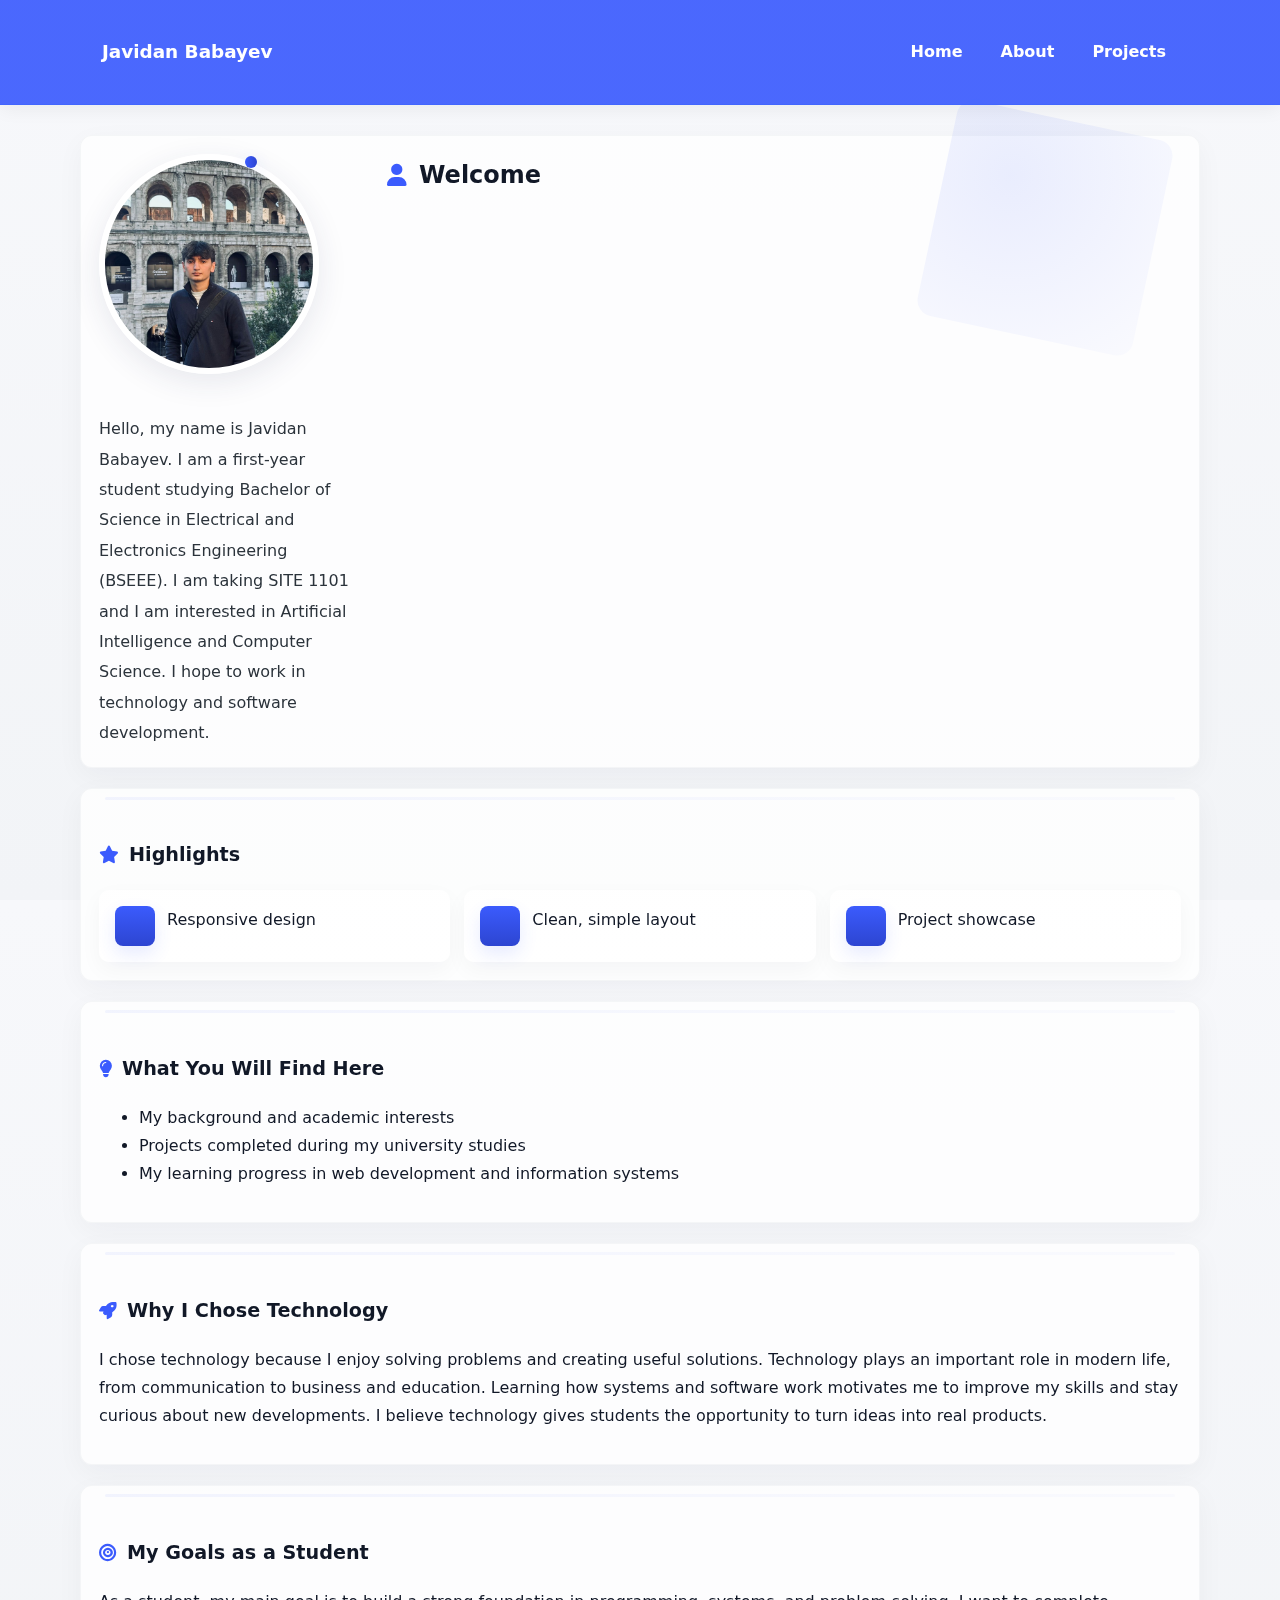
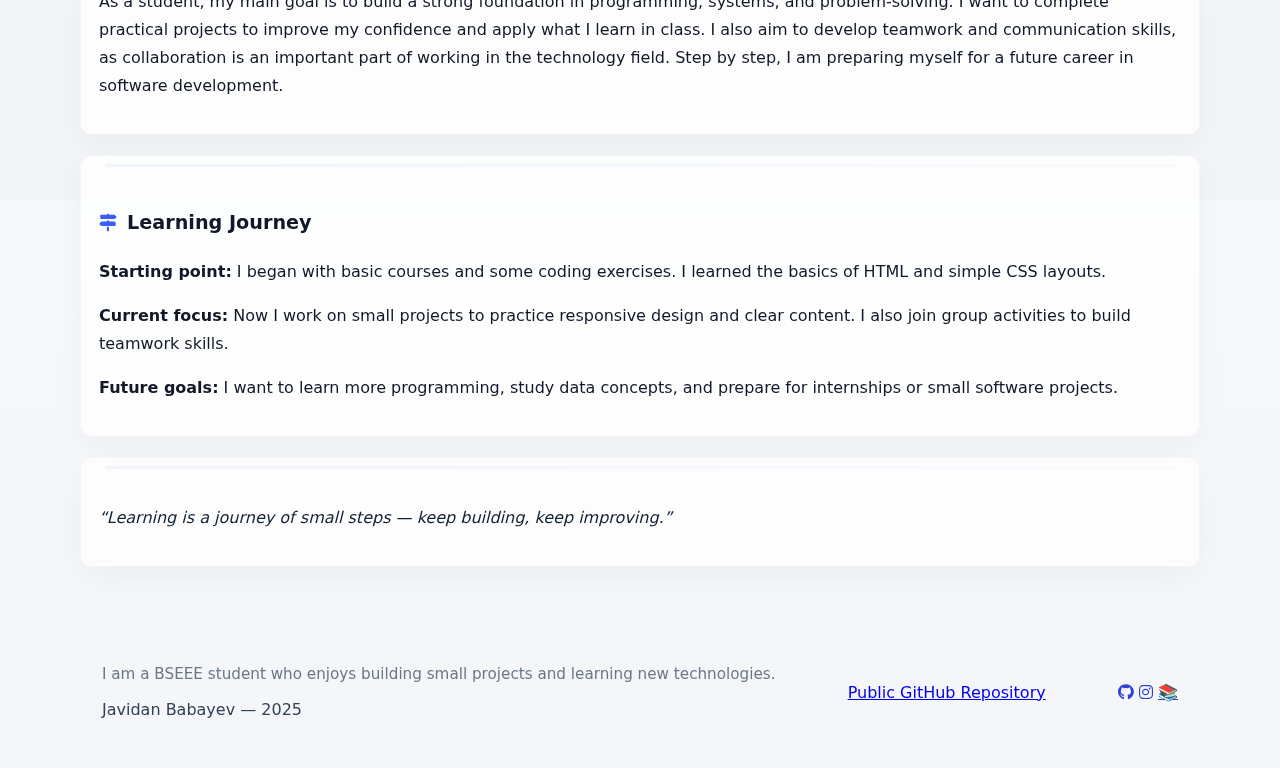
<file: index.html>
<!doctype html>
<html lang="en">
<head>
	<meta charset="utf-8">
	<meta name="viewport" content="width=device-width, initial-scale=1">
	<title>Student Portfolio - Home</title>
	<link rel="stylesheet" href="https://cdnjs.cloudflare.com/ajax/libs/font-awesome/6.4.0/css/all.min.css">
	<link rel="stylesheet" href="css/style.css">
</head>
<body>
	<header class="site-header">
		<div class="container header-inner">
			<h1 class="logo">Javidan Babayev</h1>
			<nav class="nav">
				<a href="index.html">Home</a>
				<a href="about.html">About</a>
				<a href="projects.html">Projects</a>
			</nav>
		</div>
	</header>

	<main class="container main-content">
		<section class="intro fade-in">
			<img src="images/Profileimage.jpeg" alt="Javidan profile" class="profile-image">
			<h2 class="section-title"><i class="fas fa-user"></i> Welcome</h2>
			<p>Hello, my name is Javidan Babayev. I am a first-year student studying Bachelor of Science in Electrical and Electronics Engineering (BSEEE). I am taking SITE 1101 and I am interested in Artificial Intelligence and Computer Science. I hope to work in technology and software development.</p>
		</section>

		<section class="highlights">
			<h3 class="section-title"><i class="fas fa-star"></i> Highlights</h3>
			<ul>
				<li class="fade-in">Responsive design</li>
				<li class="fade-in">Clean, simple layout</li>
				<li class="fade-in">Project showcase</li>
			</ul>
		</section>
		<section class="my-interests fade-in">
			<h3 class="section-title"><i class="fas fa-lightbulb"></i> What You Will Find Here</h3>
			<ul> 
			    <li class="fade-in">My background and academic interests</li>
			    <li class="fade-in">Projects completed during my university studies</li>
			    <li class="fade-in">My learning progress in web development and information systems</li>
			</ul>
		</section>

		<section class="why-technology fade-in">
			<h3 class="section-title"><i class="fas fa-rocket"></i> Why I Chose Technology</h3>
			<p>I chose technology because I enjoy solving problems and creating useful solutions. Technology plays an important role in modern life, from communication to business and education. Learning how systems and software work motivates me to improve my skills and stay curious about new developments. I believe technology gives students the opportunity to turn ideas into real products.</p>
		</section>

		<section class="student-goals fade-in">
			<h3 class="section-title"><i class="fas fa-bullseye"></i> My Goals as a Student</h3>
			<p>As a student, my main goal is to build a strong foundation in programming, systems, and problem-solving. I want to complete practical projects to improve my confidence and apply what I learn in class. I also aim to develop teamwork and communication skills, as collaboration is an important part of working in the technology field. Step by step, I am preparing myself for a future career in software development.</p>
		</section>

		<section class="learning-journey fade-in">
			<h3 class="section-title"><i class="fas fa-map-signs"></i> Learning Journey</h3>
			<p><strong>Starting point:</strong> I began with basic courses and some coding exercises. I learned the basics of HTML and simple CSS layouts.</p>
			<p><strong>Current focus:</strong> Now I work on small projects to practice responsive design and clear content. I also join group activities to build teamwork skills.</p>
			<p><strong>Future goals:</strong> I want to learn more programming, study data concepts, and prepare for internships or small software projects.</p>
		</section>

		<section class="quote fade-in">
			<p>“Learning is a journey of small steps — keep building, keep improving.”</p>
		</section>
	</main>

	<footer class="site-footer">
		<div class="container footer-inner">
			<div class="footer-left">
				<p class="statement">I am a BSEEE student who enjoys building small projects and learning new technologies.</p>
				<p>Javidan Babayev — 2025</p>
			</div>
			<div class="footer-center">
				<a class="footer-link" href="https://github.com/CavidanZadeh/CavidanZadeh.github.io2" target="_blank" rel="noopener">Public GitHub Repository</a>
			</div>
			<div class="footer-right">
				<a class="icon-link" href="https://github.com/CavidanZadeh" target="_blank" rel="noopener"><i class="fab fa-github"></i></a>
				<a class="icon-link" href="https://www.instagram.com/cavidan_zadeh/" target="_blank" rel="noopener"><i class="fab fa-instagram"></i></a>
				<a class="icon-link" href="https://www.codecademy.com/profiles/CavidanZdeh" target="_blank" rel="noopener">📚</a>
			</div>
		</div>
	</footer>
</body>
</html>
</file>
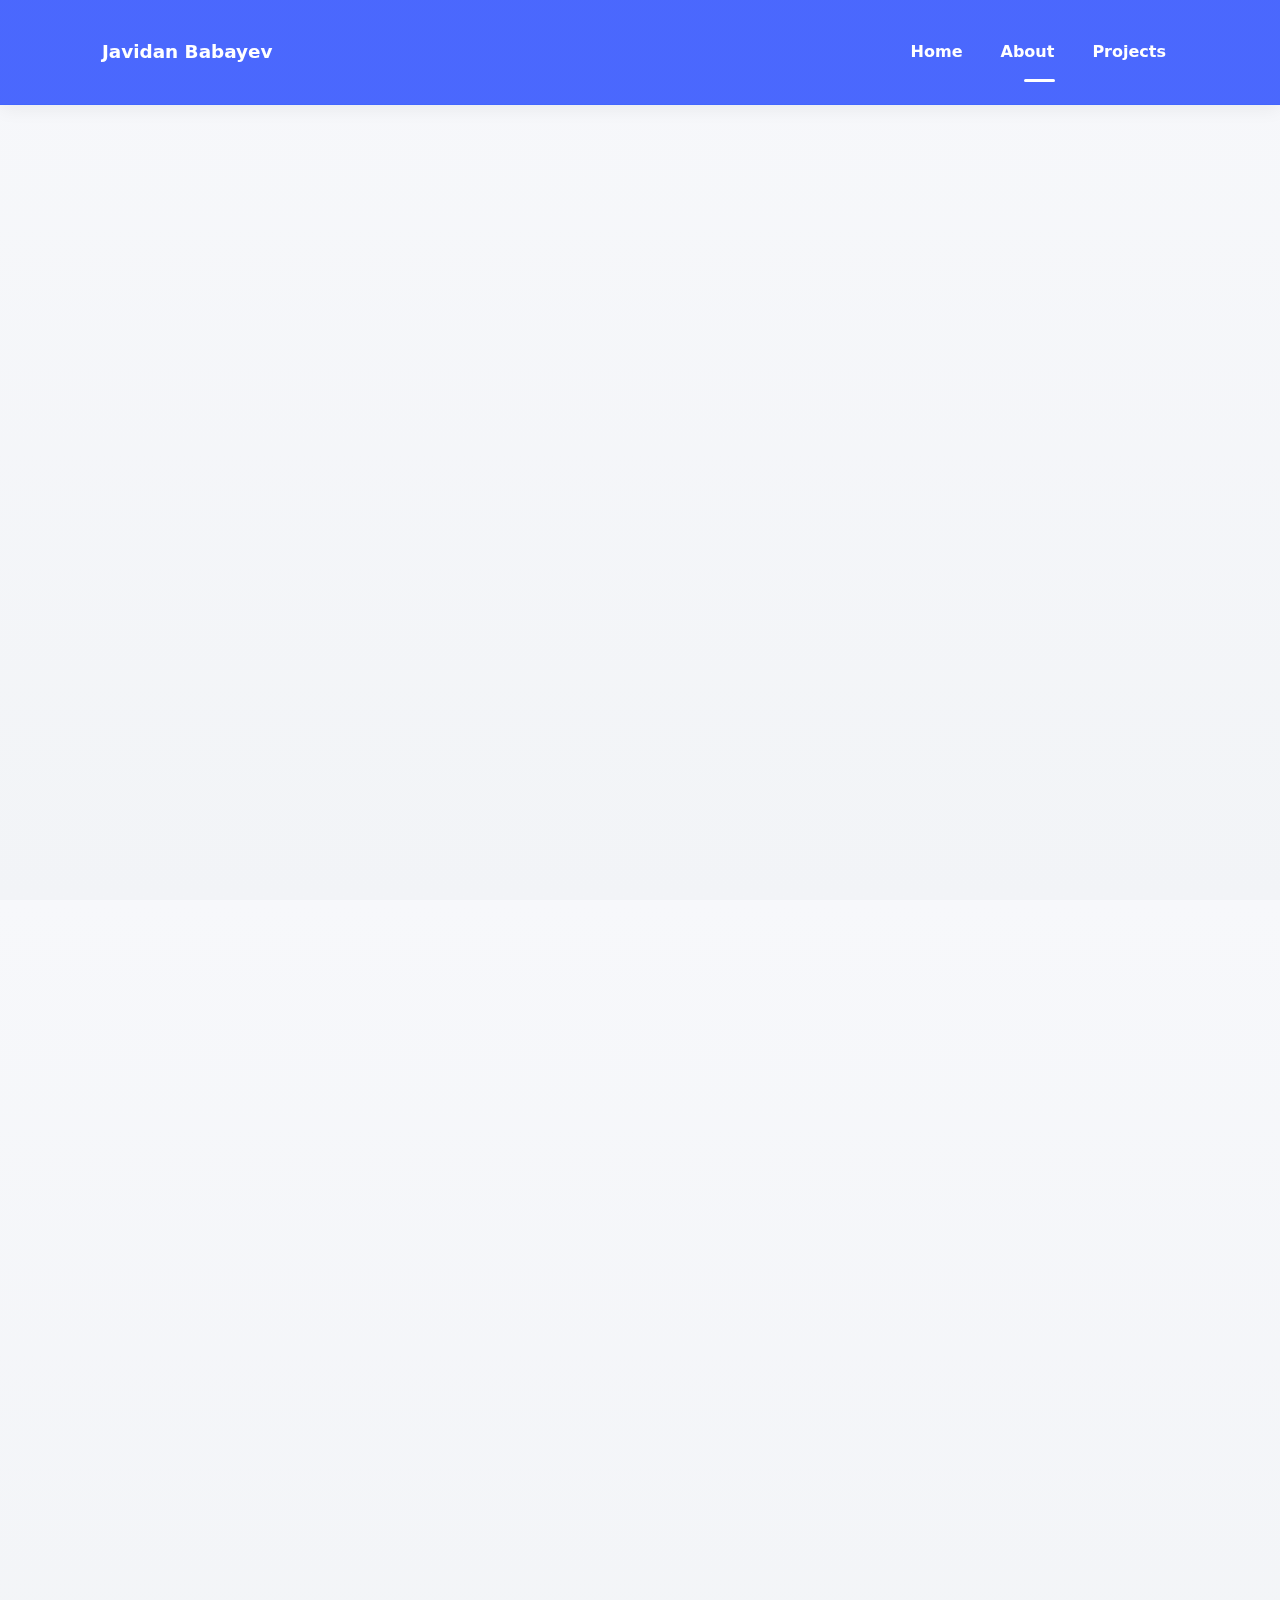
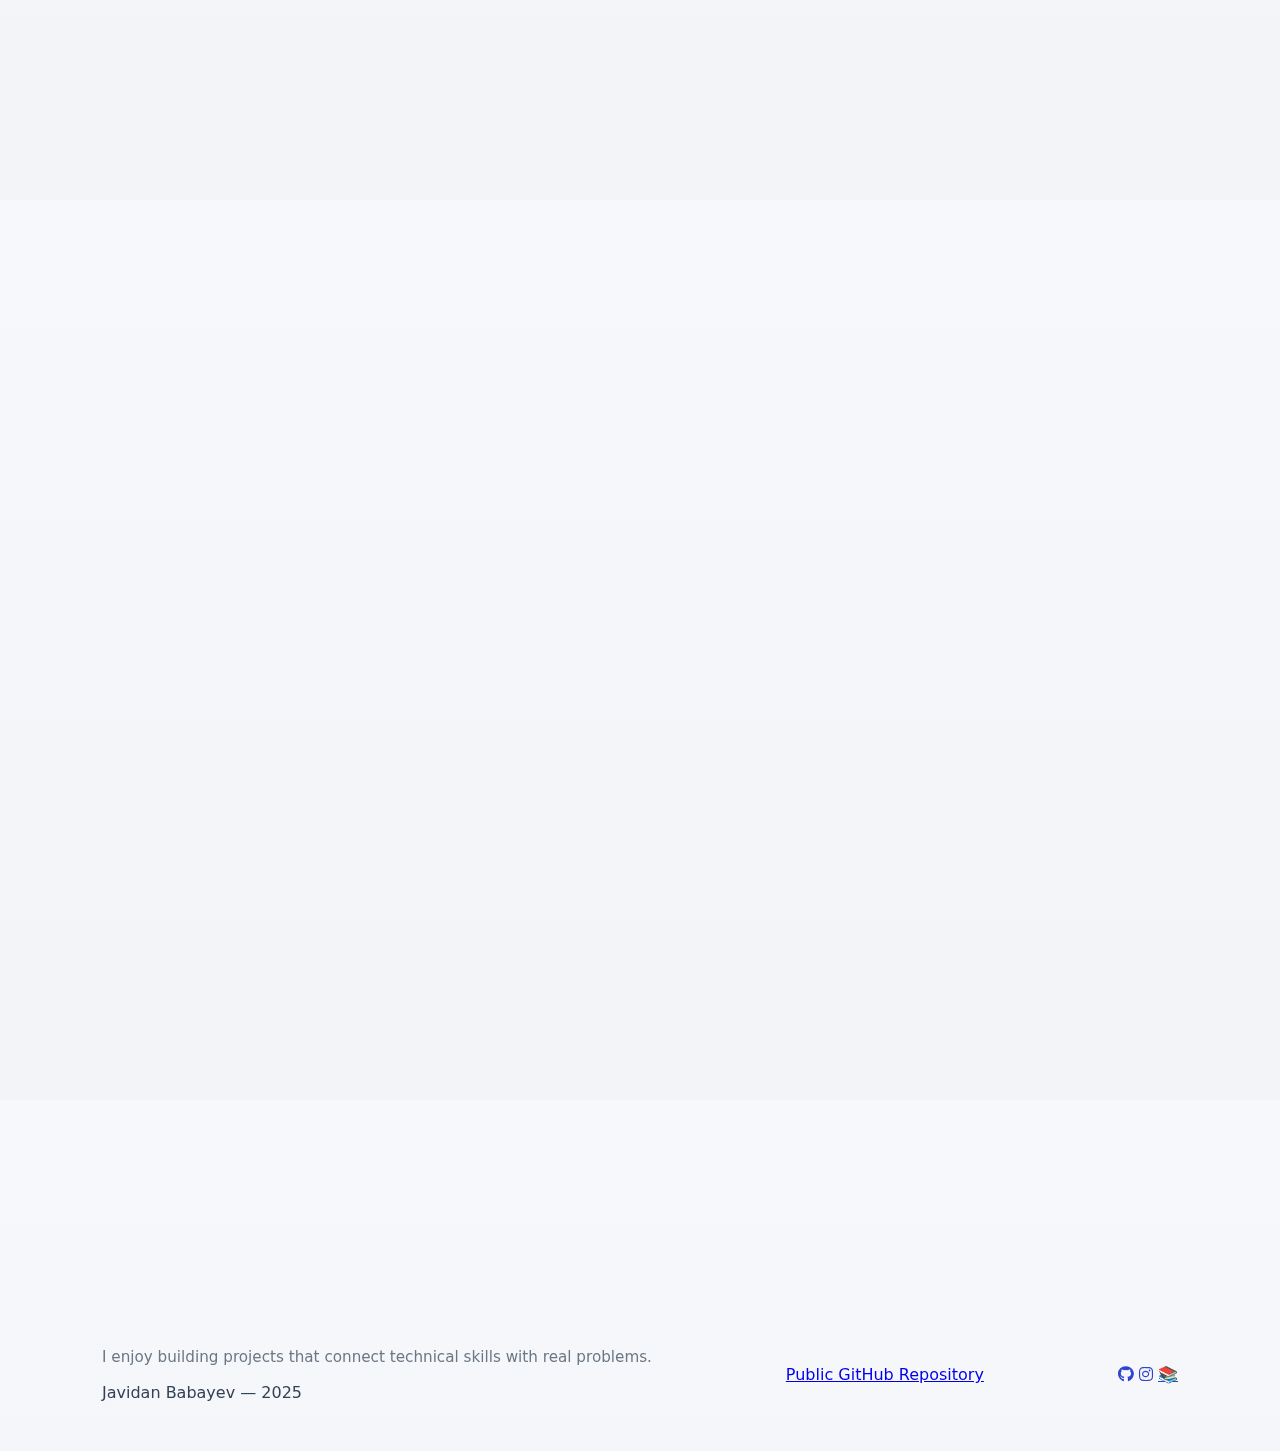
<file: about.html>
<!doctype html>
<html lang="en">
<head>
	<meta charset="utf-8">
	<meta name="viewport" content="width=device-width, initial-scale=1">
	<title>Student Portfolio - About</title>
	<link rel="stylesheet" href="https://cdnjs.cloudflare.com/ajax/libs/font-awesome/6.4.0/css/all.min.css">
	<link rel="stylesheet" href="css/style.css">
</head>
<body>
	<header class="site-header">
		<div class="container header-inner">
			<h1 class="logo">Javidan Babayev</h1>
			<nav class="nav">
				<a href="index.html">Home</a>
				<a href="about.html">About</a>
				<a href="projects.html">Projects</a>
			</nav>
		</div>
	</header>

	<main class="container main-content">
		<section class="about-me fade-in">
			<h2 class="section-title"><i class="fas fa-user-circle"></i> About Me</h2>
			<p>My name is Javidan Babayev. I am a first-year student with a strong background in Mathematics and Informatics. I graduated from Baku European Lyceum and now study in an international IT and engineering related program. I am motivated, careful with details, and I enjoy practical work that connects theory and application.</p>
		</section>

		<section class="education fade-in">
			<h3 class="section-title"><i class="fas fa-graduation-cap"></i> Education</h3>
			<p>I am currently in my first year studying BSEEE at ADA University. My secondary education was Mathematics–Informatics at Baku European Lyceum, where I completed strong coursework and extracurricular activities in 2024.</p>
		</section>

		<section class="timeline-section fade-in">
			<h3 class="section-title"><i class="fas fa-map-signs"></i> Education & Milestones</h3>
			<div class="timeline">
				<div class="timeline-item">
					<time>2024</time>
					<h4>Graduated Baku European Lyceum</h4>
						<p>I completed my secondary studies with a Mathematics–Informatics profile and prepared for university-level studies.</p>
					</div>
					<div class="timeline-item">
					<time>2024</time>
					<h4>Robotex Technology Olympiad</h4>
					<p>I participated in Robotex and our team earned a prize; the event helped strengthen my practical and teamwork skills.</p>
				</div>
				<div class="timeline-item">
					<time>2025</time>
					<h4>Started BSEEE at ADA University</h4>
					<p>I began my first year in the Bachelor of Science in Electrical and Electronics Engineering program.</p>
				</div>
				<div class="timeline-item">
					<time>2025</time>
					<h4>Fibonacci Olympiad — FeelStep Presentation</h4>
					<p>I presented the FeelStep smart shoe project at the Fibonacci Olympiad finals; the project received a jury special award.</p>
				</div>
				<div class="timeline-item">
					<time>2025</time>
					<h4>Starting to do some projects in SITE 1101 course</h4>
					<p>I joined group activities like Hour of AI and worked on logic gates with group. In addition, I created a portfolio website individually.</p>
				</div>
			</div>
		</section>

		<section class="skills fade-in">
			<h3 class="section-title"><i class="fas fa-tools"></i> Skills</h3>
			<p>HTML & CSS (beginner–intermediate), problem solving, team collaboration, leadership, communication, and project coordination. I learn quickly and I aim to combine technical and organizational skills in my work.</p>
		</section>

		<section class="interests fade-in">
			<h3 class="section-title"><i class="fas fa-brain"></i> Interests</h3>
			<p>I am interested in Artificial Intelligence, Computer Science, information systems, business, and electronics. I follow simple AI examples and study how systems use data. I enjoy exploring applied projects that combine software and hardware.</p>
		</section>

		<section class="collaboration fade-in">
			<h3 class="section-title"><i class="fas fa-users"></i> Collaboration and Teamwork</h3>
			<p>I work well in teams. I help plan tasks, share ideas, and support teammates. In group projects I focus on clear communication and finishing my part on time. These habits help the team deliver reliable results and learn from each other.</p>
		</section>

		<section class="leadership fade-in">
			<h3 class="section-title"><i class="fas fa-chess-queen"></i> Leadership and Project Experience</h3>
			<p>I am active in volunteer and youth organizations and I helped organize online intellectual competitions with thousands of participants. I coordinated tasks, communicated with participants, and supported event logistics. I also served as a team representative in seminars and project activities.</p>
		</section>

		<section class="international fade-in">
			<h3 class="section-title"><i class="fas fa-globe"></i> International & Competition Experience</h3>
			<p>I represented Azerbaijan at international competitions and startup events. I presented the FeelStep smart shoe project for visually impaired people at the Fibonacci Olympiad finals and our project received a jury special award. I also participated in the Robotex Technology Olympiad and earned a team prize. These experiences taught me how to present work and work under pressure.</p>
		</section>

		<section class="contact fade-in">
			<h3 class="section-title"><i class="fas fa-envelope"></i> Contact</h3>
			<p>Email: jbabayev25737@ada.edu.az ; cavidanzade55@gmail.com</p>
			<p>Phone: +994 55 479 03 66</p>
			<p>Instagram: <a href="https://www.instagram.com/cavidan_zadeh/" target="_blank" rel="noopener"><i class="fab fa-instagram"></i> @cavidan_zadeh</a></p>
			<p>GitHub: <a href="https://github.com/CavidanZadeh" target="_blank" rel="noopener">github.com/CavidanZadeh</a></p>
		</section>
	</main>

	<footer class="site-footer">
		<div class="container footer-inner">
			<div class="footer-left">
				<p class="statement">I enjoy building projects that connect technical skills with real problems.</p>
				<p>Javidan Babayev — 2025</p>
			</div>
			<div class="footer-center">
				<a class="footer-link" href="https://github.com/CavidanZadeh/CavidanZadeh.github.io2" target="_blank" rel="noopener">Public GitHub Repository</a>
			</div>
			<div class="footer-right">
				<a class="icon-link" href="https://github.com/CavidanZadeh" target="_blank" rel="noopener"><i class="fab fa-github"></i></a>
				<a class="icon-link" href="https://www.instagram.com/cavidan_zadeh/" target="_blank" rel="noopener"><i class="fab fa-instagram"></i></a>
				<a class="icon-link" href="https://www.codecademy.com/profiles/CavidanZdeh" target="_blank" rel="noopener">📚</a>
			</div>
		</div>
	</footer>
	<script src="js/ui.js" defer></script>
	</body>
</html>
</file>
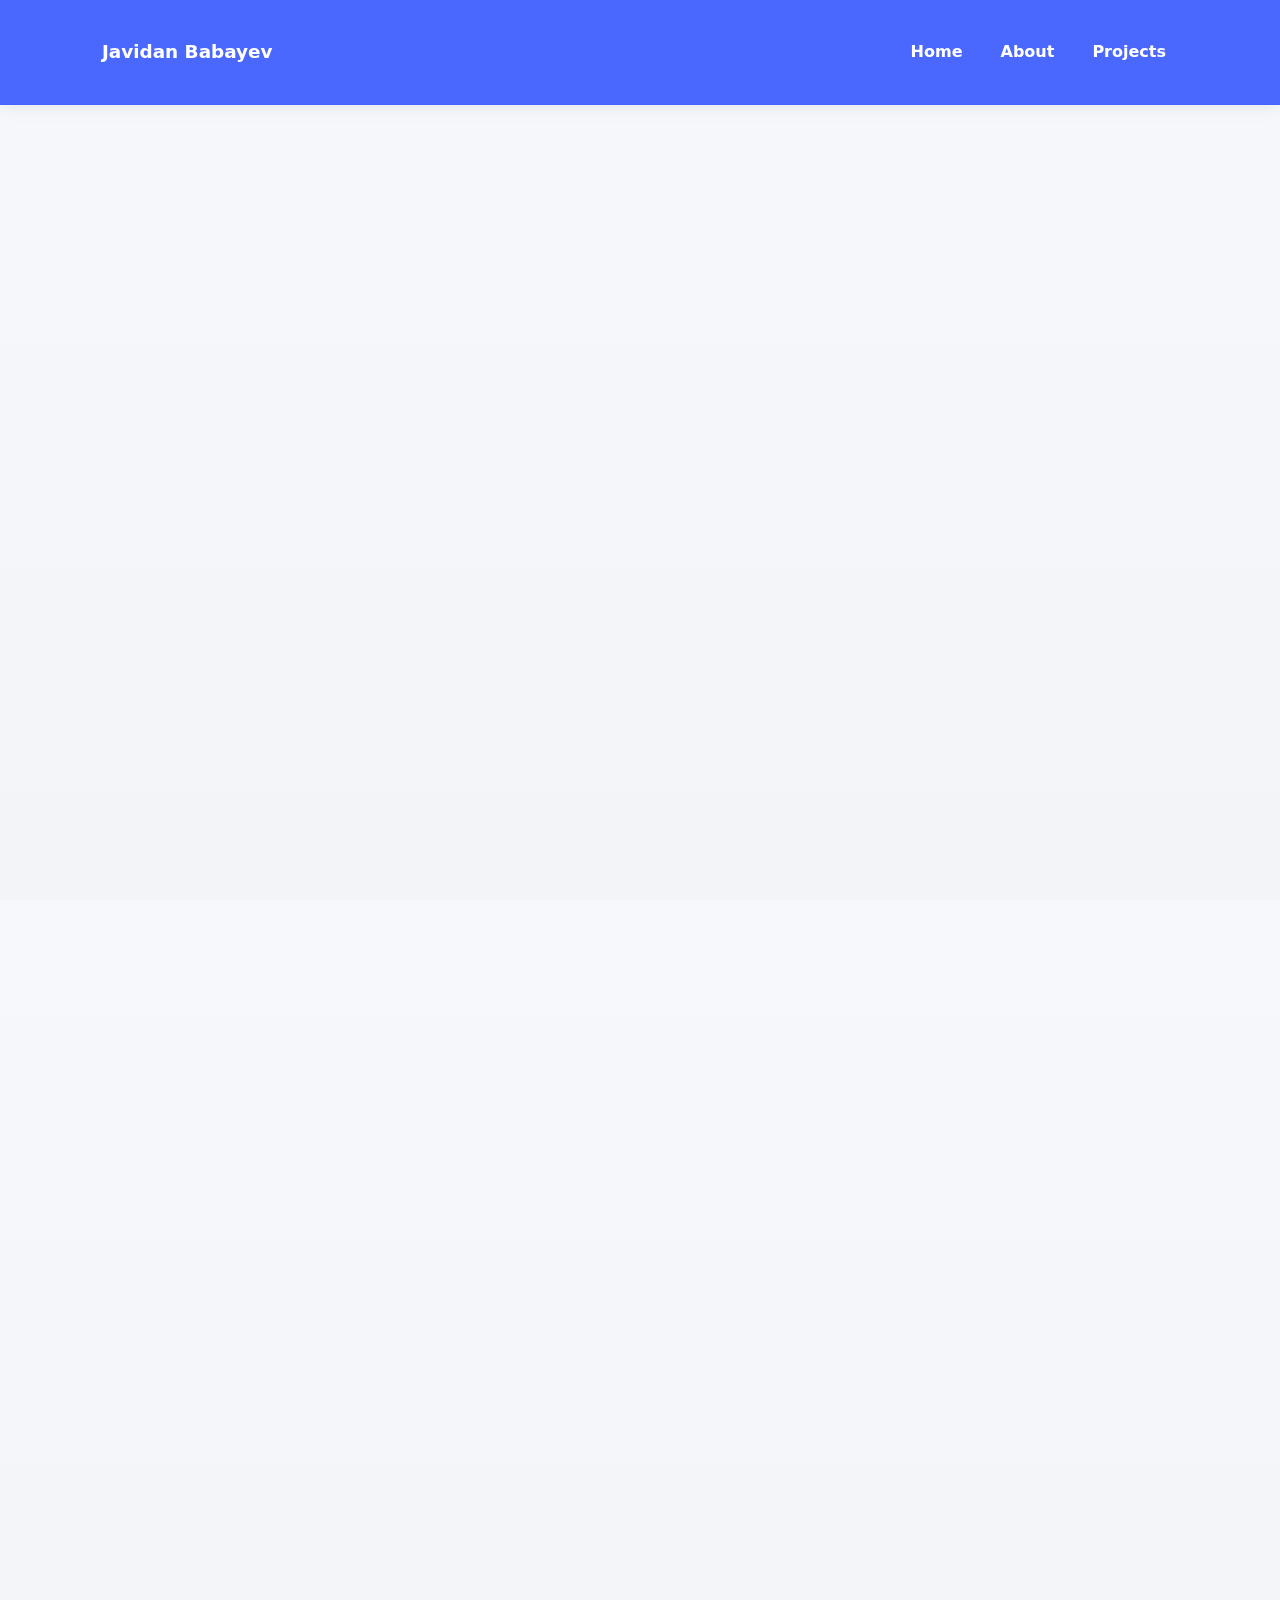
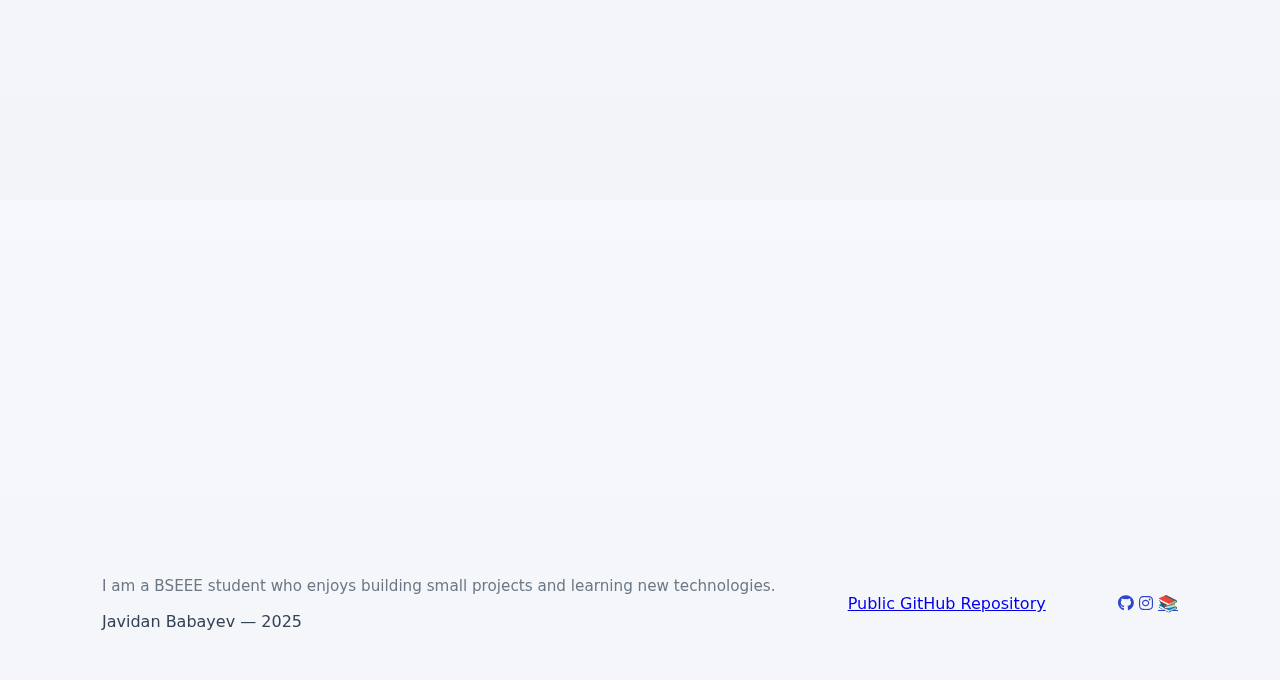
<file: live_index.html>
<!doctype html>
<html lang="en">
<head>
	<meta charset="utf-8">
	<meta name="viewport" content="width=device-width, initial-scale=1">
	<title>Student Portfolio - Home</title>
	<link rel="stylesheet" href="https://cdnjs.cloudflare.com/ajax/libs/font-awesome/6.4.0/css/all.min.css">
	<link rel="stylesheet" href="./css/style.css?v=20251220">
</head>
<body>
	<header class="site-header">
		<div class="container header-inner">
			<h1 class="logo">Javidan Babayev</h1>
			<nav class="nav">
				<a href="index.html">Home</a>
				<a href="about.html">About</a>
				<a href="projects.html">Projects</a>
			</nav>
		</div>
	</header>

	<main class="container main-content">
		<section class="intro fade-in">
			<img src="./images/Profileimage.jpeg" alt="Javidan profile" class="profile-image">
			<h2 class="section-title"><i class="fas fa-user"></i> Welcome</h2>
			<p>Hello, my name is Javidan Babayev. I am a first-year student in Bachelor of Science in Electrical and Electronics Engineering. I am interested in Artificial Intelligence, Computer Science, information systems, business, and electronics. This website shows my work, projects, and learning progress.</p>
			<p>This site collects short descriptions of the projects I complete during my studies and activities. You will find summaries of course work, team projects, and community events. Each project entry explains what I did, the tools I used, and what I learned.</p>
		</section>

		<section class="highlights fade-in">
			<h3 class="section-title"><i class="fas fa-star"></i> Highlights</h3>
			<ul>
				<li>Practical web work: small websites built with HTML and CSS for learning and practice.</li>
				<li>Team projects: collaborative tasks on logic circuits, teaching, and community events.</li>
				<li>Outreach and events: organizing online competitions and visiting schools to share knowledge.</li>
				<li>International activity: presenting a student project at an international competition and participating in technology olympiads.</li>
			</ul>
		</section>

		<section class="why-technology fade-in">
			<h3 class="section-title"><i class="fas fa-rocket"></i> Why I Chose Technology</h3>
			<p>I chose technology because I enjoy solving problems and building useful tools. Studying technology lets me use math and logical thinking to design solutions. I like learning new ideas and trying small projects that teach practical skills.</p>
		</section>

		<section class="student-goals fade-in">
			<h3 class="section-title"><i class="fas fa-bullseye"></i> My Goals as a Student</h3>
			<p>My immediate goals are to improve my web and programming basics, complete practical projects, and gain teamwork experience. Over the next years I plan to learn more about AI and systems, take part in internships, and participate in collaborative research or development projects.</p>
		</section>

		<section class="learning-journey fade-in">
			<h3 class="section-title"><i class="fas fa-map-signs"></i> Learning Journey</h3>
			<p><strong>Starting point:</strong> I began with basic courses and some coding exercises. I went Frontend course for 6 months and learned the basics of HTML and simple CSS layouts.</p>
			<p><strong>Current focus:</strong> Now I work on small projects to practice responsive design and clear content. I also join group activities to build teamwork skills.</p>
			<p><strong>Future goals:</strong> I want to learn more programming, study data concepts, and prepare for internships or small software projects. Also, I aim to contribute to open-source projects and gain experience in software development lifecycle.</p>
		</section>

		<section class="quote fade-in">
			<p>“Learning is a journey of small steps — keep building, keep improving.”</p>
		</section>
	</main>

	<footer class="site-footer">
		<div class="container footer-inner">
			<div class="footer-left">
				<p class="statement">I am a BSEEE student who enjoys building small projects and learning new technologies.</p>
				<p>Javidan Babayev — 2025     </p>
			</div>
			<div class="footer-center">
				<a class="footer-link" href="https://github.com/CavidanZadeh/CavidanZadeh.github.io" target="_blank" rel="noopener">Public GitHub Repository</a>
			</div>
			<div class="footer-right">
				<a class="icon-link" href="https://github.com/CavidanZadeh" target="_blank" rel="noopener"><i class="fab fa-github"></i></a>
				<a class="icon-link" href="https://www.instagram.com/cavidan_zadeh/" target="_blank" rel="noopener"><i class="fab fa-instagram"></i></a>
				<a class="icon-link" href="https://www.codecademy.com/profiles/CavidanZdeh" target="_blank" rel="noopener">📚</a>
			</div>
		</div>
	</footer>
	<script src="./js/ui.js?v=20251220" defer></script>

	</body>


</html>
</file>
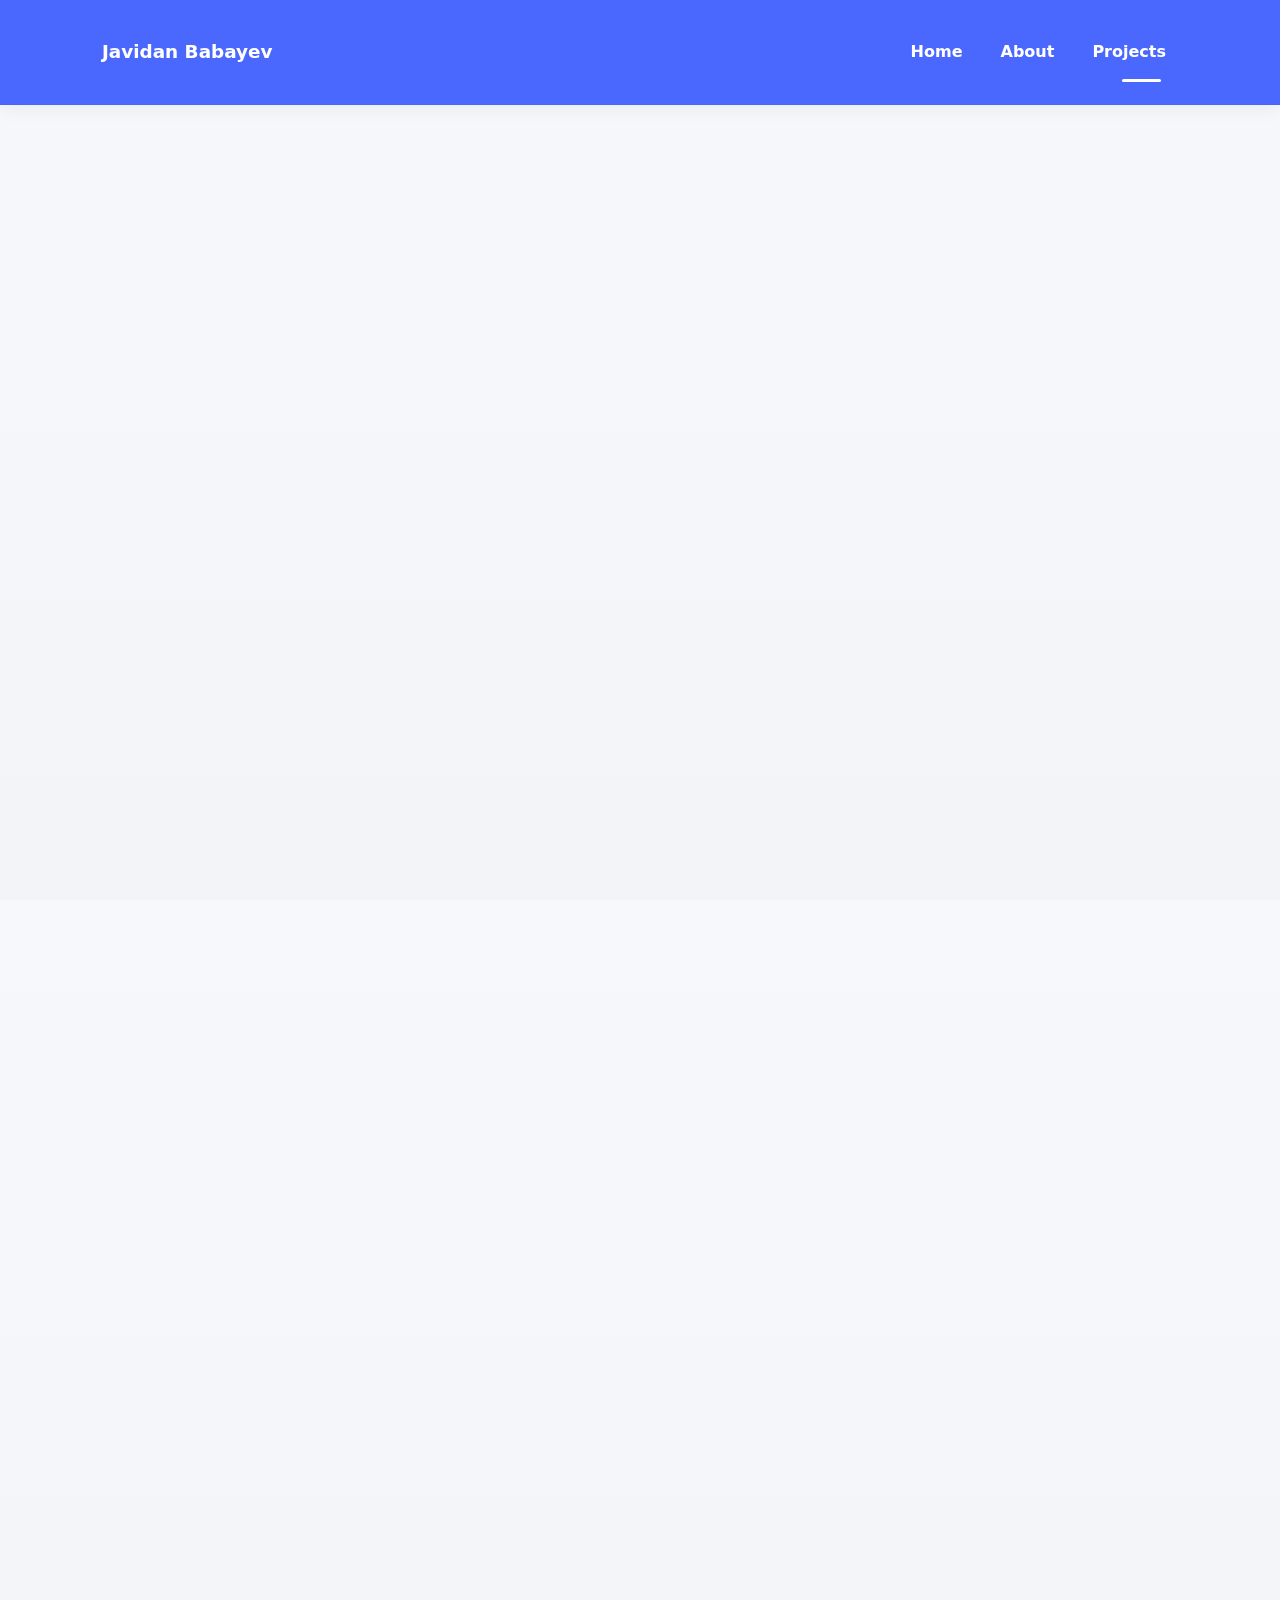
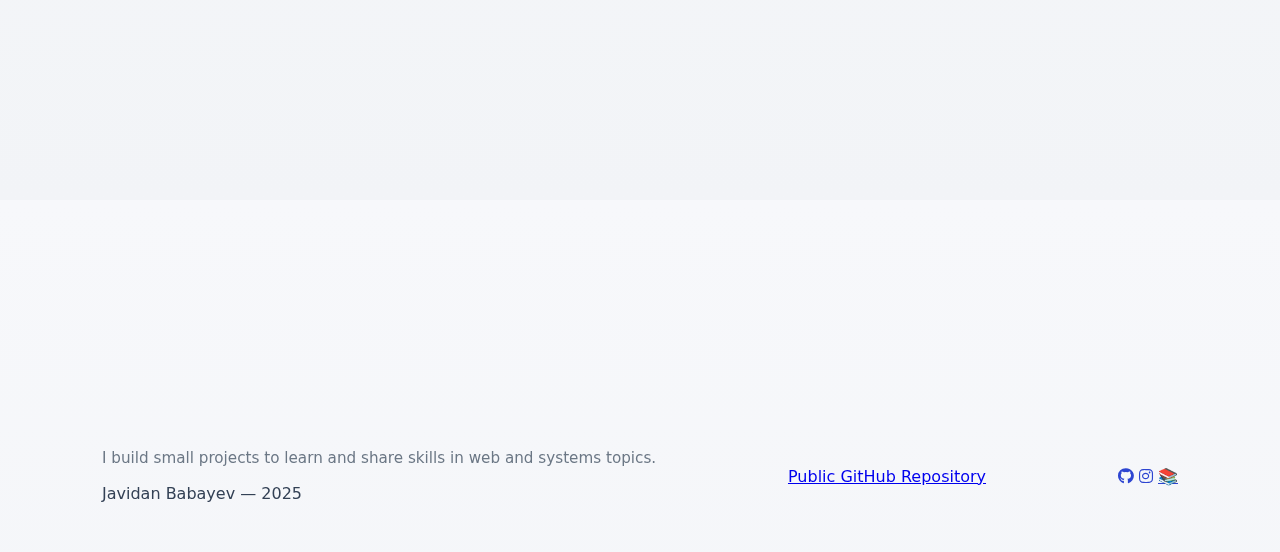
<file: projects.html>
<!doctype html>
<html lang="en">
<head>
	<meta charset="utf-8">
	<meta name="viewport" content="width=device-width, initial-scale=1">
	<title>Student Portfolio - Projects</title>
	<link rel="stylesheet" href="https://cdnjs.cloudflare.com/ajax/libs/font-awesome/6.4.0/css/all.min.css">
	<link rel="stylesheet" href="./css/style.css">
</head>
<body>
	<header class="site-header">
		<div class="container header-inner">
			<h1 class="logo">Javidan Babayev</h1>
			<nav class="nav">
				<a href="index.html">Home</a>
				<a href="about.html">About</a>
				<a href="projects.html">Projects</a>
			</nav>
		</div>
	</header>

	<main class="container main-content">
		<section class="projects-list">
			<h2 class="section-title"><i class="fas fa-folder-open"></i> Projects</h2>

			<p class="fade-in">Below are five projects that reflect my course work and activities. The first three are part of Principles of Information Systems work.</p>

			<article class="project project-card fade-in">
				<h3>Principles of Information Systems — Personal Portfolio Website</h3>
				<div class="project-grid">
					<img src="./images/project3.png" alt="Portfolio website" class="project-image">
					<div class="project-desc">
						<p>I created a personal portfolio website to present course work and small projects. The site includes Home, About, and Projects pages with clear navigation and a responsive layout for phones and tablets.</p>
						<p><strong>Skills used:</strong> HTML, CSS, responsive design, content writing.</p>
						<div class="tags"><span class="tag">HTML</span><span class="tag">CSS</span><span class="tag">Responsive</span></div>
					</div>
				</div>
			</article>

			<article class="project fade-in">
				<h3>Principles of Information Systems — Logic Gates & Digital Circuits</h3>
				<div class="project-grid">
					<img src="./images/Whatsappimage.jpeg" alt="Logic gates" class="project-image">
					<div class="project-desc">
						<p>In this group assignment we studied logic gates and built simple digital circuit examples. Our team members met for the first time and we organised tasks, tested small simulations, and explained results in a short report.</p>
						<p><strong>Skills used:</strong> basic digital logic, teamwork, documentation.</p>
						<div class="tags"><span class="tag">Digital Logic</span><span class="tag">Teamwork</span></div>
					</div>
				</div>
			</article>

			<article class="project fade-in">
				<h3>Principles of Information Systems — Hour of AI Community Visit</h3>
				<div class="project-grid">
					<img src="./images/Whatsappimage2.jpeg" alt="Hour of AI" class="project-image">
					<div class="project-desc">
						<p>As part of class work, our group visited a regional school to teach simple AI ideas. We planned short lessons and interactive examples so children could try basic activities and learn the idea behind AI models.</p>
						<p><strong>Skills used:</strong> teaching, lesson planning, community outreach.</p>
						<div class="tags"><span class="tag">Teaching</span><span class="tag">Outreach</span></div>
					</div>
				</div>
			</article>

			<article class="project fade-in">
				<h3>FeelStep — Smart Shoe V1 and 2 (Robotex Olympiad) - Baku and Antalya</h3>
				<div class="project-grid">
					<img src="./images/Imageturkiye.jpeg" alt="FeelStep placeholder" class="project-image">
					<div class="project-desc">
						<p>FeelStep is a student project to help visually impaired people using sensors and feedback. I worked with a team to prepare a demo and presentation for the semi-final of the Robotex Olympiad that held in Turkiye, Antalya. That is why we presented the project in Baku and we passed to the next stage. We went to Turkiye in April. The photo is from Antalya with my teammates. We were chosen as a second place</p>
						<p><strong>Skills used:</strong> project planning, teamwork, presentation.</p>
						<div class="tags"><span class="tag">Planning</span><span class="tag">Presentation</span></div>
					</div>
				</div>
			</article>

			<article class="project fade-in">
				<h3>FeelStep — Smart Shoe V3 (Fibonacci Olympiad) - Rome</h3>
				<div class="project-grid">
					<img src="./images/imagerome.jpeg" alt="Intellectual Competition" class="project-image">
					<div class="project-desc">
						<p> It was our third version of the FeelStep project, presented at the Fibonacci Olympiad in Rome (2024, November). This version included improved sensor integration and a more refined user interface. We came back with Jury Special Award from Rome. </p>
						<p><strong>Skills used:</strong> In this project, I coordinated team efforts, communicated with stakeholders, and managed the presentation process. Here, my role was mostly lead the team and ensure all components were well-integrated and presented effectively.</p>
						<div class="tags"><span class="tag">Coordination</span><span class="tag">Communication</span></div>
					</div>
				</div>
			</article>

			<section class="future-projects fade-in">
				<h4>Other team projects</h4>
				<p>Other team-based activities include additional course assignments and community work that taught me practical skills in teamwork and teaching.</p>
			</section>
		</section>
	</main>

	<footer class="site-footer">
		<div class="container footer-inner">
			<div class="footer-left">
				<p class="statement">I build small projects to learn and share skills in web and systems topics.</p>
				<p>Javidan Babayev — 2025</p>
			</div>
			<div class="footer-center">
				<a class="footer-link" href="https://github.com/CavidanZadeh/CavidanZadeh.github.io2" target="_blank" rel="noopener">Public GitHub Repository</a>
			</div>
			<div class="footer-right">
				<a class="icon-link" href="https://github.com/CavidanZadeh" target="_blank" rel="noopener"><i class="fab fa-github"></i></a>
				<a class="icon-link" href="https://www.instagram.com/cavidan_zadeh/" target="_blank" rel="noopener"><i class="fab fa-instagram"></i></a>
				<a class="icon-link" href="https://www.codecademy.com/" target="_blank" rel="noopener">📚</a>
			</div>
		</div>
	</footer>
	<script src="./js/ui.js" defer></script>
	</body>
</html>
</file>
<file: css/style.css>
*{
  box-sizing: border-box;
}
body{
  margin:0;
  font-family: -apple-system, BlinkMacSystemFont, 'Segoe UI', Roboto, 'Helvetica Neue', Arial;
  line-height:1.5;
  color:#222;
  background:#f9f9f9;
  -webkit-font-smoothing:antialiased;
  -moz-osx-font-smoothing:grayscale;
}
.container{
  max-width:1000px;
  margin:0 auto;
  padding:16px;
}
.site-header{
  background:#0b5cff;
  color:#fff;
  border-bottom:1px solid rgba(11,92,255,0.12);
}
.header-inner{
  display:flex;
  align-items:center;
  justify-content:space-between;
  gap:12px;
}
.logo{
  margin:0;
  font-size:1.25rem;
  padding:14px 0;
  font-weight:700;
}
.nav a{
  color:#fff;
  text-decoration:none;
  margin-left:18px;
  font-weight:600;
  position:relative;
}
.nav a:first-child{ margin-left:0; }
.main-content{ padding:24px 0; }
.container{ position:relative; }
.intro h2{ margin-top:0; }
.highlights ul{ padding-left:1.2rem; }
.project{ margin-bottom:24px; }
.project-grid{
  display:flex;
  gap:16px;
  align-items:center;
}
.project-image{
  width:320px;
  height:200px;
  background:#e6e6e6;
  display:block;
  object-fit:cover;
  color:#666;
  border-radius:6px;
}
.project-image{ border:1px solid rgba(20,30,60,0.04); }
.project-desc{ flex:1; }
.site-footer{
  background:#111;
  color:#fff;
  padding:12px 0;
}
.footer-inner{
  display:flex;
  align-items:center;
  justify-content:space-between;
  gap:12px;
  flex-wrap:wrap;
}
.footer-left p{ margin:0; }
.footer-center{ text-align:center; flex:1; }
@import url('https://fonts.googleapis.com/css2?family=Inter:wght@300;400;600;700;800&display=swap');

/* ----------------------------------------
   Design: Glassmorphism / Bento landing
   - Modern, tech-forward feel
   - All text content preserved (CSS-only)
-----------------------------------------*/
:root{
  --brand: #3b5bfd;
  --brand-deep: #2d45d1;
  --bg-1: #f7f8fb;
  --card-glass: rgba(255,255,255,0.78);
  --card-glass-2: rgba(255,255,255,0.95);
  --muted: #6b7785;
  --text: #111827;
}

*{box-sizing:border-box}
html,body{height:100%}
body{
  margin:0;
  font-family: 'Inter', system-ui, -apple-system, 'Segoe UI', Roboto, 'Helvetica Neue', Arial;
  line-height:1.75;
  color:var(--text);
  background: linear-gradient(180deg,var(--bg-1) 0%, #f2f4f7 100%);
  -webkit-font-smoothing:antialiased;
  -moz-osx-font-smoothing:grayscale;
}

.container{
  max-width:1120px;
  margin:0 auto;
  padding:22px;
}

/* Header */
.site-header{
  position:sticky;
  top:0;
  z-index:60;
  background: linear-gradient(180deg, rgba(59,91,253,0.92), rgba(59,91,253,0.92));
  color:#fff;
  backdrop-filter: blur(8px) saturate(120%);
  -webkit-backdrop-filter: blur(8px) saturate(120%);
  box-shadow: 0 4px 18px rgba(18,24,40,0.06);
}
.header-inner{ display:flex; align-items:center; justify-content:space-between; gap:16px; }
.logo{ margin:0; font-size:1.15rem; padding:14px 0; font-weight:700; }
.nav{ display:flex; align-items:center; gap:8px; }
.nav a{ color:#fff; text-decoration:none; margin-left:6px; font-weight:600; position:relative; padding:8px 12px; border-radius:8px; }
.nav a:hover{ background: rgba(255,255,255,0.06); transform:translateY(-2px); }
.nav a::after{ content: ''; position:absolute; left:12px; right:12px; bottom:-8px; height:3px; background:transparent; border-radius:3px; transition:all .2s; }
.nav a.active{ color:#fff; }
.nav a.active::after{ background:#fff; width:40%; margin-left:30%; }

/* Main content layout */
.main-content{ padding:30px 0; }

/* HERO - Bento grid */
.intro{
  position:relative;
  display:grid;
  grid-template-columns:260px 1fr;
  gap:28px;
  align-items:start;
  background: var(--card-glass-2);
  padding:28px;
  border-radius:14px;
  box-shadow: 0 12px 40px rgba(20,30,60,0.06);
  overflow:visible;
}

/* decorative right soft shape */
.intro::before{
  content:''; position:absolute; right:44px; top:-18px; width:220px; height:220px; background: radial-gradient(circle at 30% 30%, rgba(59,91,253,0.10), rgba(59,91,253,0.02)); border-radius:16px; transform:rotate(12deg); z-index:0; pointer-events:none;
}

/* orbit dot */
.intro::after{
  content:''; position:absolute; left:164px; top:20px; width:12px; height:12px; background: linear-gradient(90deg,var(--brand),var(--brand-deep)); border-radius:50%; box-shadow:0 6px 18px rgba(59,91,253,0.16); transform-origin:-80px 60px; animation: orbit 6s linear infinite; }
@keyframes orbit{ from{ transform: rotate(0deg) translateX(0) rotate(0deg);} to{ transform: rotate(360deg) translateX(0) rotate(-360deg);} }

/* Profile image styling */
.profile-image{ width:220px; height:220px; border-radius:50%; display:block; object-fit:cover; border:6px solid rgba(255,255,255,0.95); box-shadow: 0 8px 30px rgba(35,45,90,0.10); }

/* Heading styles in hero */
.intro .section-title{ font-size:1.5rem; font-weight:700; display:flex; align-items:center; gap:12px; }
.intro .section-title i{ color:var(--brand); font-size:1.4rem; }
.intro p{ margin:12px 0 0 0; color:#2b333b; line-height:1.9; }

/* Make the left column content align nicely */
.intro .left-col{ display:flex; flex-direction:column; gap:12px; }

/* Section card base */
.main-content section{
  /* segment container styling - visually separate each page area */
  background: var(--card-glass);
  padding:20px;
  border-radius:12px;
  margin-bottom:20px;
  box-shadow:0 8px 28px rgba(20,30,60,0.04);
  border: 1px solid rgba(25,40,80,0.04);
}
.section-title{ display:flex; align-items:center; gap:10px; font-size:1.2rem; }
.section-title i{ color:var(--brand); font-size:1.1rem; }

/* Visual separators between segments: thin accent line + spacing */
.main-content > section:not(:first-child){
  position:relative;
  padding-top:30px;
}
  .main-content > section:not(:first-child)::before{
    content:'';
    position:absolute;
    left:24px;
    right:24px;
    top:8px;
    height:3px;
    background: linear-gradient(90deg, rgba(59,91,253,0.06), rgba(59,91,253,0.02));
    border-radius:3px;
    pointer-events:none;
  }

/* Provide extra breathing for small cards inside each segment */
.main-content > section .container-card, .main-content > section .card{ padding:12px; border-radius:10px; }

/* Provide extra breathing for small cards inside each segment */
.main-content > section .container-card, .main-content > section .card{ padding:12px; border-radius:10px; }

/* Highlights turn into cards grid */
.highlights ul{ list-style:none; padding:0; margin:0; display:grid; grid-template-columns: repeat(auto-fit,minmax(220px,1fr)); gap:14px; }
.highlights ul li{ display:flex; gap:12px; align-items:flex-start; background: linear-gradient(180deg, rgba(255,255,255,0.86), rgba(255,255,255,0.96)); padding:16px; border-radius:10px; box-shadow:0 8px 22px rgba(20,30,60,0.04); transition: transform .22s ease, box-shadow .22s ease; }
.highlights ul li:hover{ transform: translateY(-6px); box-shadow:0 20px 48px rgba(20,30,60,0.08); }
.highlights ul li::before{ content:''; width:40px; height:40px; flex:0 0 40px; border-radius:8px; background: linear-gradient(180deg,var(--brand),var(--brand-deep)); box-shadow:0 8px 18px rgba(59,91,253,0.12); }
.highlights ul li p{ margin:0; color:#24303a; }

/* Projects remain card-based but with softer visuals */
.project-grid{ display:flex; gap:20px; align-items:center; }
.project-image{ width:320px; height:200px; border-radius:10px; object-fit:cover; border:1px solid rgba(20,30,60,0.04); }
.project-desc{ flex:1; }
.project-card{ border-left:4px solid rgba(59,91,253,0.08); transition: transform .22s ease, box-shadow .22s ease; }
.project-card:hover{ transform: translateY(-6px); box-shadow:0 18px 48px rgba(20,30,60,0.06); }

/* Timeline */
.timeline{ position:relative; padding-left:20px; }
.timeline::before{ content:''; position:absolute; left:8px; top:0; bottom:0; width:2px; background: linear-gradient(180deg, rgba(225,231,255,1), rgba(225,231,255,1)); }
.timeline-item{ position:relative; margin-bottom:20px; padding-left:18px; }
.timeline-item::before{ content:''; position:absolute; left:-4px; top:6px; width:12px; height:12px; border-radius:50%; background:var(--brand); border:3px solid #fff; box-shadow:0 2px 6px rgba(59,91,253,0.12); }
.timeline-item time{ display:block; font-size:0.85rem; color:var(--muted); margin-bottom:6px; }

/* Quote */
.quote{ background: linear-gradient(90deg, rgba(240,248,255,1), rgba(255,255,255,1)); border-left:4px solid var(--brand); padding:14px; font-style:italic; color:#123; }

/* Footer */
.site-footer{ padding:22px 0; background:transparent; color:#334155; }
.footer-left p.statement{ margin:0 0 8px 0; color:var(--muted); font-size:0.95rem; }
.footer-right a{ color:var(--brand-deep); }

/* Focus states */
a:focus, .nav a:focus{ outline:3px solid rgba(59,91,253,0.12); outline-offset:4px; }

/* Fade-in-up reveal (used by js/ui.js) */
.fade-in{ opacity:1; transform:none; transition: opacity 520ms ease, transform 520ms cubic-bezier(.2,.9,.2,1); }
.fade-in.in-view{ opacity:1; transform:translateY(0); }

/* Responsive tweaks */
@media (max-width:1024px){
  .container{ padding:18px; }
  .intro{ grid-template-columns:200px 1fr; gap:18px; padding:20px; }
  .profile-image{ width:180px; height:180px; }
}
@media (max-width:768px){
  .header-inner{ flex-direction:column; align-items:flex-start; gap:10px; }
  .nav{ width:100%; }
  .intro{ grid-template-columns:1fr; }
  .intro::before, .intro::after{ display:none; }
  .profile-image{ width:120px; height:120px; margin:0 auto; }
  .highlights ul{ grid-template-columns:1fr; }
  .project-grid{ flex-direction:column; }
  .container{ padding:12px; }
}
@media (max-width:420px){
  .profile-image{ width:100px; height:100px; }
  .logo{ font-size:1rem; }
}

/* Accessibility respects reduced motion */
@media (prefers-reduced-motion: reduce){
  .intro::after{ animation:none; }
  .fade-in{ transition:none; transform:none; opacity:1; }
}
  .main-content section{ padding:18px; }
</file>
